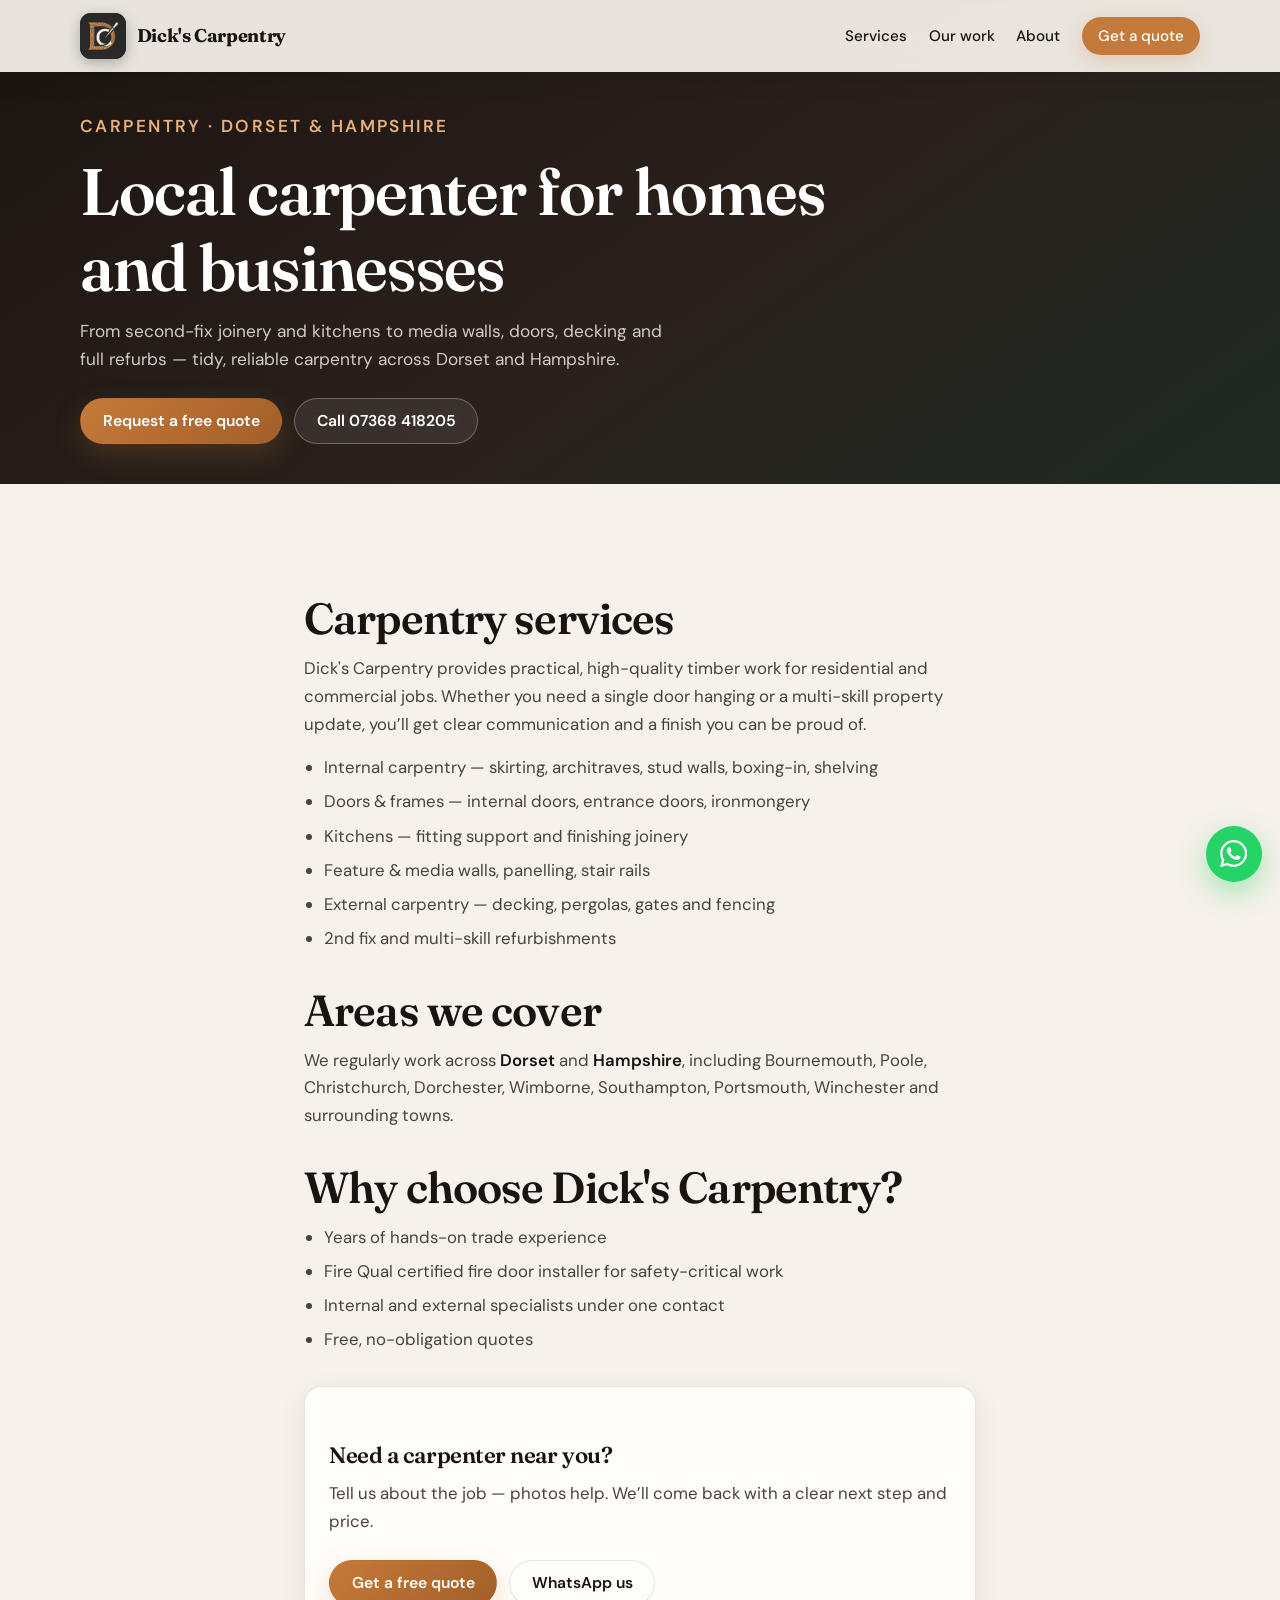
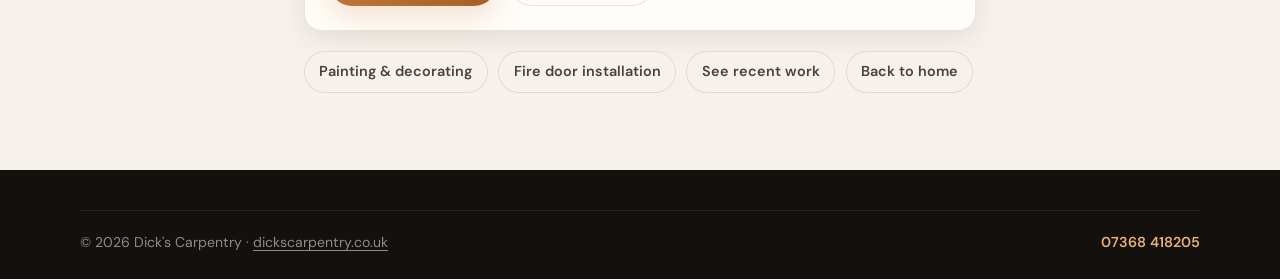
<file: carpentry.html>
<!DOCTYPE html>
<html lang="en-GB">
<head>
  <meta charset="UTF-8" />
  <meta name="viewport" content="width=device-width, initial-scale=1.0" />
  <title>Carpenter in Dorset &amp; Hampshire | Dick's Carpentry</title>
  <meta name="description" content="Reliable local carpenter in Dorset and Hampshire. Internal &amp; external carpentry, kitchens, doors, feature walls, decking and more. Free quotes — call 07368 418205." />
  <meta name="robots" content="index, follow" />
  <link rel="canonical" href="https://dickscarpentry.co.uk/carpentry.html" />
  <meta property="og:title" content="Carpenter in Dorset &amp; Hampshire | Dick's Carpentry" />
  <meta property="og:description" content="Internal &amp; external carpentry, kitchens, doors, feature walls and outdoor timber work across Dorset and Hampshire." />
  <meta property="og:url" content="https://dickscarpentry.co.uk/carpentry.html" />
  <meta property="og:type" content="website" />
  <meta property="og:image" content="https://dickscarpentry.co.uk/assets/logo.png" />
  <meta name="theme-color" content="#1a1410" />
  <link rel="icon" href="assets/favicon.png?v=3" type="image/png" />
  <link rel="preconnect" href="https://fonts.googleapis.com" />
  <link rel="preconnect" href="https://fonts.gstatic.com" crossorigin />
  <link href="https://fonts.googleapis.com/css2?family=DM+Sans:ital,opsz,wght@0,9..40,400;0,9..40,500;0,9..40,600;0,9..40,700;1,9..40,400&family=Fraunces:opsz,wght@9..144,500;9..144,600;9..144,700&display=swap" rel="stylesheet" />
  <link rel="stylesheet" href="styles.css" />
  <script type="application/ld+json">
  {
    "@context": "https://schema.org",
    "@type": "Service",
    "name": "Carpentry",
    "serviceType": "Carpentry",
    "provider": {
      "@type": "HomeAndConstructionBusiness",
      "name": "Dick's Carpentry",
      "telephone": "+447368418205",
      "url": "https://dickscarpentry.co.uk/"
    },
    "areaServed": ["Dorset", "Hampshire"],
    "url": "https://dickscarpentry.co.uk/carpentry.html",
    "description": "Internal and external carpentry across Dorset and Hampshire including kitchens, doors, feature walls, decking and refurbs."
  }
  </script>
</head>
<body>
  <a class="skip-link" href="#main">Skip to content</a>
  <header class="site-header is-scrolled is-solid" id="top">
    <nav class="nav" aria-label="Primary">
      <a href="index.html" class="nav__brand">
        <img class="nav__logo" src="assets/logo.png?v=3" alt="Dick's Carpentry logo" width="48" height="48" />
        <span class="nav__name">Dick's Carpentry</span>
      </a>
      <button class="nav__toggle" type="button" aria-expanded="false" aria-controls="nav-menu" aria-label="Open menu">
        <span></span><span></span><span></span>
      </button>
      <ul class="nav__menu" id="nav-menu">
        <li><a href="index.html#services">Services</a></li>
        <li><a href="index.html#gallery">Our work</a></li>
        <li><a href="index.html#about">About</a></li>
        <li><a href="index.html#contact" class="nav__cta">Get a quote</a></li>
      </ul>
    </nav>
  </header>

  <main id="main">
    <section class="page-hero">
      <div class="container">
        <p class="eyebrow">Carpentry · Dorset &amp; Hampshire</p>
        <h1>Local carpenter for homes and businesses</h1>
        <p>
          From second-fix joinery and kitchens to media walls, doors, decking and full refurbs —
          tidy, reliable carpentry across Dorset and Hampshire.
        </p>
        <div class="page-hero__actions">
          <a class="btn btn--primary" href="index.html#contact">Request a free quote</a>
          <a class="btn btn--ghost" href="tel:+447368418205">Call 07368 418205</a>
        </div>
      </div>
    </section>

    <section class="page-content">
      <div class="container prose">
        <h2>Carpentry services</h2>
        <p>
          Dick's Carpentry provides practical, high-quality timber work for residential and commercial jobs.
          Whether you need a single door hanging or a multi-skill property update, you’ll get clear communication
          and a finish you can be proud of.
        </p>
        <ul>
          <li>Internal carpentry — skirting, architraves, stud walls, boxing-in, shelving</li>
          <li>Doors &amp; frames — internal doors, entrance doors, ironmongery</li>
          <li>Kitchens — fitting support and finishing joinery</li>
          <li>Feature &amp; media walls, panelling, stair rails</li>
          <li>External carpentry — decking, pergolas, gates and fencing</li>
          <li>2nd fix and multi-skill refurbishments</li>
        </ul>

        <h2>Areas we cover</h2>
        <p>
          We regularly work across <strong>Dorset</strong> and <strong>Hampshire</strong>, including Bournemouth,
          Poole, Christchurch, Dorchester, Wimborne, Southampton, Portsmouth, Winchester and surrounding towns.
        </p>

        <h2>Why choose Dick's Carpentry?</h2>
        <ul>
          <li>Years of hands-on trade experience</li>
          <li>Fire Qual certified fire door installer for safety-critical work</li>
          <li>Internal and external specialists under one contact</li>
          <li>Free, no-obligation quotes</li>
        </ul>

        <div class="page-cta">
          <h2>Need a carpenter near you?</h2>
          <p>Tell us about the job — photos help. We’ll come back with a clear next step and price.</p>
          <div class="page-hero__actions">
            <a class="btn btn--primary" href="index.html#contact">Get a free quote</a>
            <a class="btn btn--secondary" href="https://wa.me/447368418205">WhatsApp us</a>
          </div>
        </div>

        <div class="related-links">
          <a href="painting-decorating.html">Painting &amp; decorating</a>
          <a href="fire-doors.html">Fire door installation</a>
          <a href="index.html#gallery">See recent work</a>
          <a href="index.html">Back to home</a>
        </div>
      </div>
    </section>
  </main>

  <footer class="site-footer">
    <div class="container footer__bottom">
      <p class="footer__copy">&copy; <span id="year"></span> Dick's Carpentry · <a href="index.html" style="color:inherit">dickscarpentry.co.uk</a></p>
      <a href="tel:+447368418205" class="footer__top">07368 418205</a>
    </div>
  </footer>
  <a href="https://wa.me/447368418205" class="float-wa" target="_blank" rel="noopener noreferrer" aria-label="Chat on WhatsApp">
    <svg viewBox="0 0 24 24" fill="currentColor" aria-hidden="true"><path d="M17.472 14.382c-.297-.149-1.758-.867-2.03-.967-.273-.099-.471-.148-.67.15-.197.297-.767.966-.94 1.164-.173.199-.347.223-.644.075-.297-.15-1.255-.463-2.39-1.475-.883-.788-1.48-1.761-1.653-2.059-.173-.297-.018-.458.13-.606.134-.133.298-.347.446-.52.149-.174.198-.298.298-.497.099-.198.05-.371-.025-.52-.075-.149-.669-1.612-.916-2.207-.242-.579-.487-.5-.669-.51-.173-.008-.371-.01-.57-.01-.198 0-.52.074-.792.372-.272.297-1.04 1.016-1.04 2.479 0 1.462 1.065 2.875 1.213 3.074.149.198 2.096 3.2 5.077 4.487.709.306 1.262.489 1.694.625.712.227 1.36.195 1.871.118.571-.085 1.758-.719 2.006-1.413.248-.694.248-1.289.173-1.413-.074-.124-.272-.198-.57-.347m-5.421 7.403h-.004a9.87 9.87 0 01-5.031-1.378l-.361-.214-3.741.982.998-3.648-.235-.374a9.86 9.86 0 01-1.51-5.26c.001-5.45 4.436-9.884 9.888-9.884 2.64 0 5.122 1.03 6.988 2.898a9.825 9.825 0 012.893 6.994c-.003 5.45-4.435 9.884-9.885 9.884m8.413-18.297A11.815 11.815 0 0012.05 0C5.495 0 .16 5.335.157 11.892c0 2.096.547 4.142 1.588 5.945L.057 24l6.305-1.654a11.882 11.882 0 005.683 1.448h.005c6.554 0 11.89-5.335 11.893-11.893a11.821 11.821 0 00-3.48-8.413z"/></svg>
  </a>
  <script src="script.js"></script>
</body>
</html>
</file>
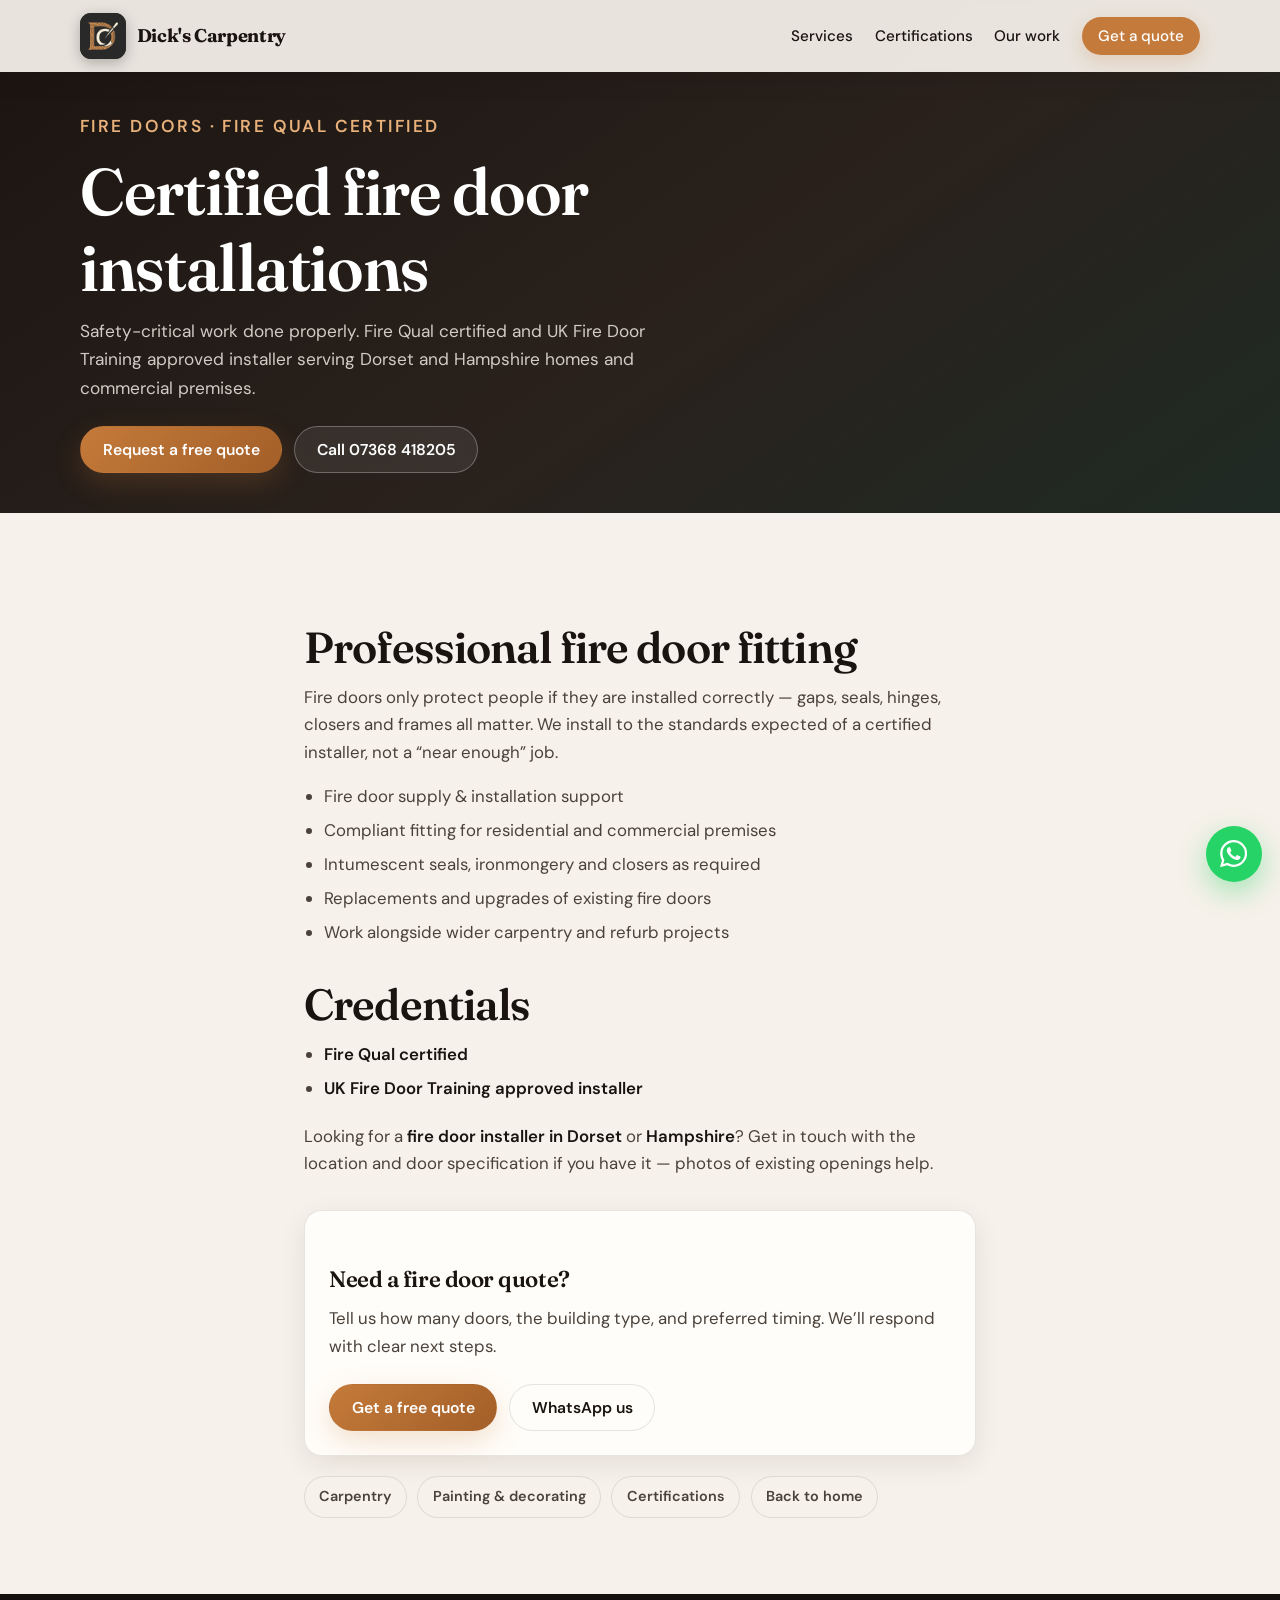
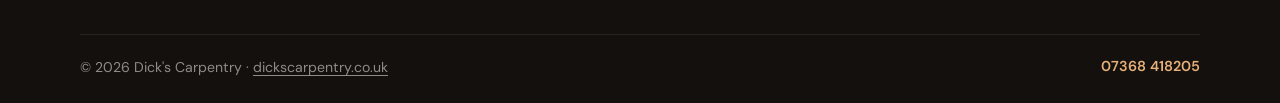
<file: fire-doors.html>
<!DOCTYPE html>
<html lang="en-GB">
<head>
  <meta charset="UTF-8" />
  <meta name="viewport" content="width=device-width, initial-scale=1.0" />
  <title>Fire Door Installer Dorset &amp; Hampshire | Fire Qual Certified | Dick's Carpentry</title>
  <meta name="description" content="Fire Qual certified fire door installer covering Dorset and Hampshire. Compliant fire door installations for homes and commercial premises. Free quotes — 07368 418205." />
  <meta name="robots" content="index, follow" />
  <link rel="canonical" href="https://dickscarpentry.co.uk/fire-doors.html" />
  <meta property="og:title" content="Fire Door Installer | Dick's Carpentry" />
  <meta property="og:description" content="Fire Qual certified and UK Fire Door Training approved installer. Safety-critical fire doors fitted properly in Dorset and Hampshire." />
  <meta property="og:url" content="https://dickscarpentry.co.uk/fire-doors.html" />
  <meta property="og:type" content="website" />
  <meta property="og:image" content="https://dickscarpentry.co.uk/assets/logo.png" />
  <meta name="theme-color" content="#1a1410" />
  <link rel="icon" href="assets/favicon.png?v=3" type="image/png" />
  <link rel="preconnect" href="https://fonts.googleapis.com" />
  <link rel="preconnect" href="https://fonts.gstatic.com" crossorigin />
  <link href="https://fonts.googleapis.com/css2?family=DM+Sans:ital,opsz,wght@0,9..40,400;0,9..40,500;0,9..40,600;0,9..40,700;1,9..40,400&family=Fraunces:opsz,wght@9..144,500;9..144,600;9..144,700&display=swap" rel="stylesheet" />
  <link rel="stylesheet" href="styles.css" />
  <script type="application/ld+json">
  {
    "@context": "https://schema.org",
    "@type": "Service",
    "name": "Fire door installation",
    "serviceType": "Fire door installation",
    "provider": {
      "@type": "HomeAndConstructionBusiness",
      "name": "Dick's Carpentry",
      "telephone": "+447368418205",
      "url": "https://dickscarpentry.co.uk/",
      "description": "Fire Qual certified and UK Fire Door Training approved installer"
    },
    "areaServed": ["Dorset", "Hampshire"],
    "url": "https://dickscarpentry.co.uk/fire-doors.html",
    "description": "Certified fire door installation for residential and commercial premises in Dorset and Hampshire."
  }
  </script>
</head>
<body>
  <a class="skip-link" href="#main">Skip to content</a>
  <header class="site-header is-scrolled is-solid" id="top">
    <nav class="nav" aria-label="Primary">
      <a href="index.html" class="nav__brand">
        <img class="nav__logo" src="assets/logo.png?v=3" alt="Dick's Carpentry logo" width="48" height="48" />
        <span class="nav__name">Dick's Carpentry</span>
      </a>
      <button class="nav__toggle" type="button" aria-expanded="false" aria-controls="nav-menu" aria-label="Open menu">
        <span></span><span></span><span></span>
      </button>
      <ul class="nav__menu" id="nav-menu">
        <li><a href="index.html#services">Services</a></li>
        <li><a href="index.html#certifications">Certifications</a></li>
        <li><a href="index.html#gallery">Our work</a></li>
        <li><a href="index.html#contact" class="nav__cta">Get a quote</a></li>
      </ul>
    </nav>
  </header>

  <main id="main">
    <section class="page-hero">
      <div class="container">
        <p class="eyebrow">Fire doors · Fire Qual certified</p>
        <h1>Certified fire door installations</h1>
        <p>
          Safety-critical work done properly. Fire Qual certified and UK Fire Door Training approved installer
          serving Dorset and Hampshire homes and commercial premises.
        </p>
        <div class="page-hero__actions">
          <a class="btn btn--primary" href="index.html#contact">Request a free quote</a>
          <a class="btn btn--ghost" href="tel:+447368418205">Call 07368 418205</a>
        </div>
      </div>
    </section>

    <section class="page-content">
      <div class="container prose">
        <h2>Professional fire door fitting</h2>
        <p>
          Fire doors only protect people if they are installed correctly — gaps, seals, hinges, closers and
          frames all matter. We install to the standards expected of a certified installer, not a “near enough” job.
        </p>
        <ul>
          <li>Fire door supply &amp; installation support</li>
          <li>Compliant fitting for residential and commercial premises</li>
          <li>Intumescent seals, ironmongery and closers as required</li>
          <li>Replacements and upgrades of existing fire doors</li>
          <li>Work alongside wider carpentry and refurb projects</li>
        </ul>

        <h2>Credentials</h2>
        <ul>
          <li><strong>Fire Qual certified</strong></li>
          <li><strong>UK Fire Door Training approved installer</strong></li>
        </ul>
        <p>
          Looking for a <strong>fire door installer in Dorset</strong> or <strong>Hampshire</strong>?
          Get in touch with the location and door specification if you have it — photos of existing openings help.
        </p>

        <div class="page-cta">
          <h2>Need a fire door quote?</h2>
          <p>Tell us how many doors, the building type, and preferred timing. We’ll respond with clear next steps.</p>
          <div class="page-hero__actions">
            <a class="btn btn--primary" href="index.html#contact">Get a free quote</a>
            <a class="btn btn--secondary" href="https://wa.me/447368418205">WhatsApp us</a>
          </div>
        </div>

        <div class="related-links">
          <a href="carpentry.html">Carpentry</a>
          <a href="painting-decorating.html">Painting &amp; decorating</a>
          <a href="index.html#certifications">Certifications</a>
          <a href="index.html">Back to home</a>
        </div>
      </div>
    </section>
  </main>

  <footer class="site-footer">
    <div class="container footer__bottom">
      <p class="footer__copy">&copy; <span id="year"></span> Dick's Carpentry · <a href="index.html" style="color:inherit">dickscarpentry.co.uk</a></p>
      <a href="tel:+447368418205" class="footer__top">07368 418205</a>
    </div>
  </footer>
  <a href="https://wa.me/447368418205" class="float-wa" target="_blank" rel="noopener noreferrer" aria-label="Chat on WhatsApp">
    <svg viewBox="0 0 24 24" fill="currentColor" aria-hidden="true"><path d="M17.472 14.382c-.297-.149-1.758-.867-2.03-.967-.273-.099-.471-.148-.67.15-.197.297-.767.966-.94 1.164-.173.199-.347.223-.644.075-.297-.15-1.255-.463-2.39-1.475-.883-.788-1.48-1.761-1.653-2.059-.173-.297-.018-.458.13-.606.134-.133.298-.347.446-.52.149-.174.198-.298.298-.497.099-.198.05-.371-.025-.52-.075-.149-.669-1.612-.916-2.207-.242-.579-.487-.5-.669-.51-.173-.008-.371-.01-.57-.01-.198 0-.52.074-.792.372-.272.297-1.04 1.016-1.04 2.479 0 1.462 1.065 2.875 1.213 3.074.149.198 2.096 3.2 5.077 4.487.709.306 1.262.489 1.694.625.712.227 1.36.195 1.871.118.571-.085 1.758-.719 2.006-1.413.248-.694.248-1.289.173-1.413-.074-.124-.272-.198-.57-.347m-5.421 7.403h-.004a9.87 9.87 0 01-5.031-1.378l-.361-.214-3.741.982.998-3.648-.235-.374a9.86 9.86 0 01-1.51-5.26c.001-5.45 4.436-9.884 9.888-9.884 2.64 0 5.122 1.03 6.988 2.898a9.825 9.825 0 012.893 6.994c-.003 5.45-4.435 9.884-9.885 9.884m8.413-18.297A11.815 11.815 0 0012.05 0C5.495 0 .16 5.335.157 11.892c0 2.096.547 4.142 1.588 5.945L.057 24l6.305-1.654a11.882 11.882 0 005.683 1.448h.005c6.554 0 11.89-5.335 11.893-11.893a11.821 11.821 0 00-3.48-8.413z"/></svg>
  </a>
  <script src="script.js"></script>
</body>
</html>
</file>
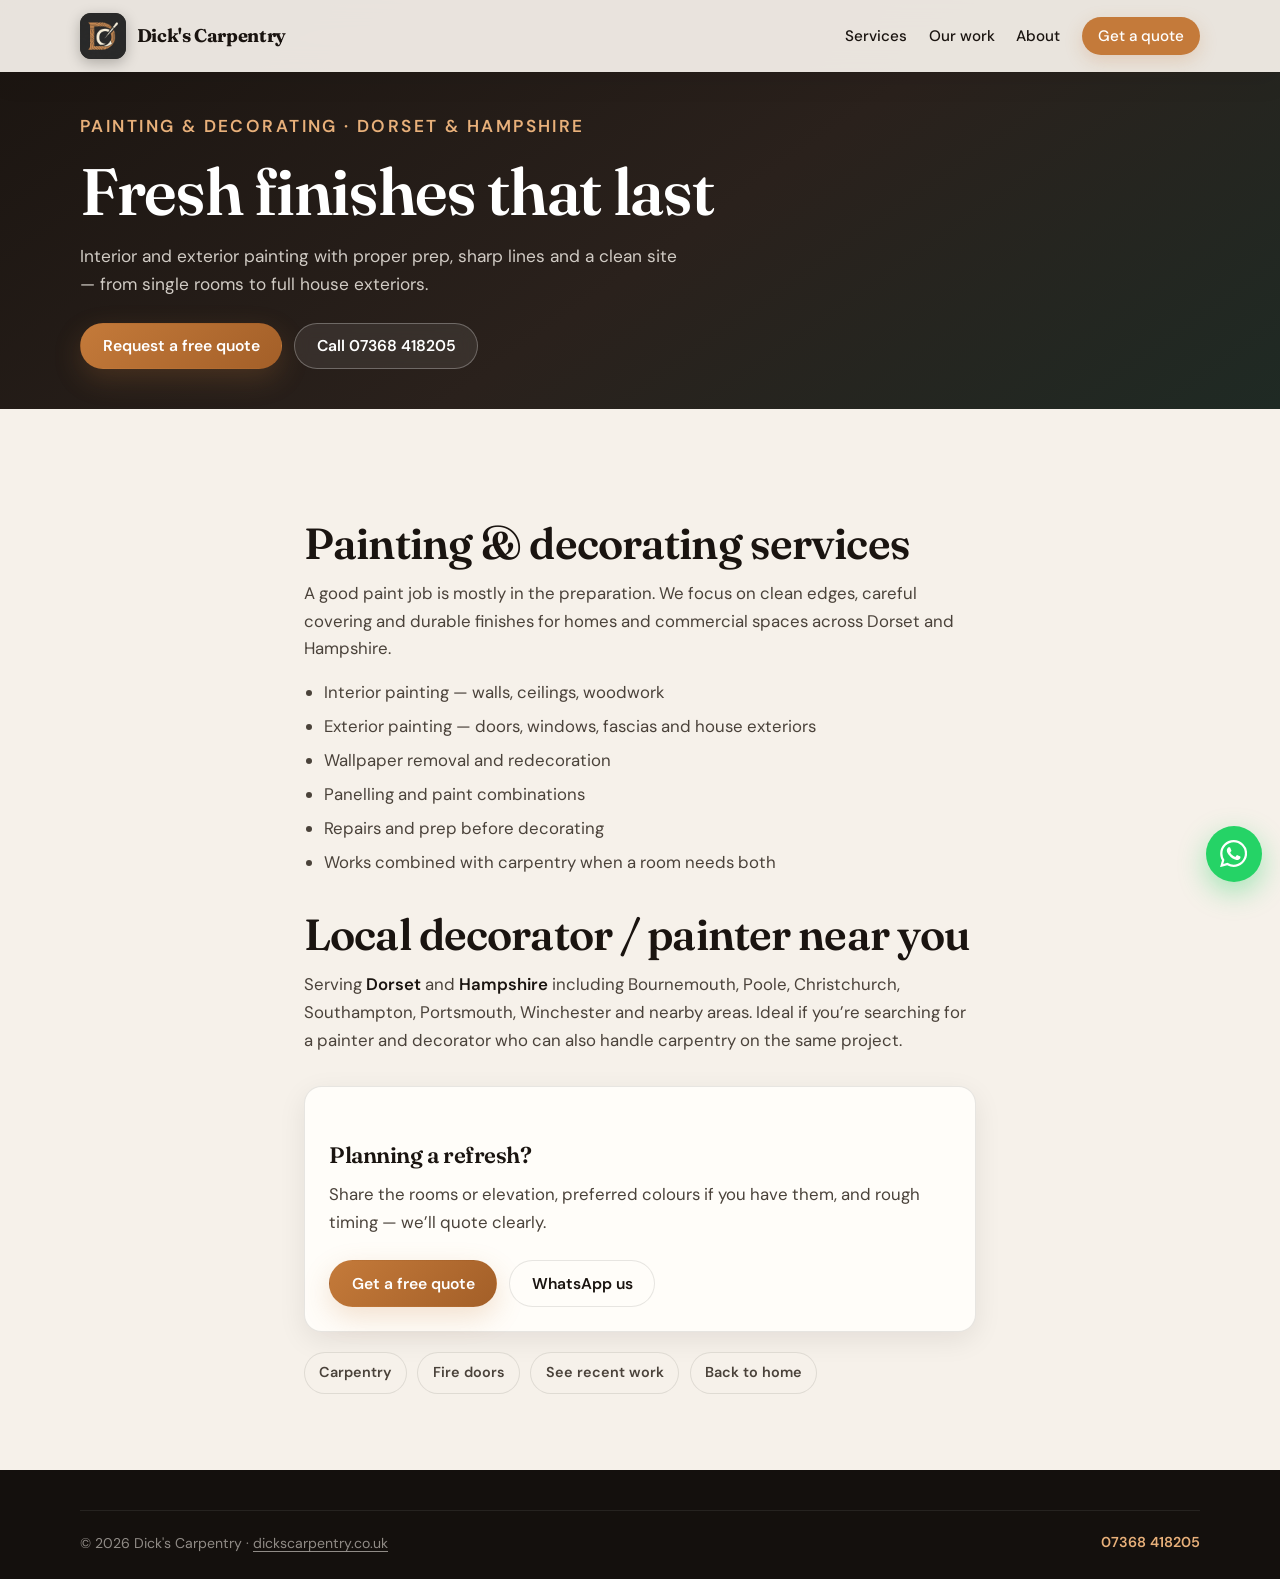
<file: painting-decorating.html>
<!DOCTYPE html>
<html lang="en-GB">
<head>
  <meta charset="UTF-8" />
  <meta name="viewport" content="width=device-width, initial-scale=1.0" />
  <title>Painting &amp; Decorating in Dorset &amp; Hampshire | Dick's Carpentry</title>
  <meta name="description" content="Professional painting and decorating across Dorset and Hampshire. Interior and exterior paintwork, prep, and clean finishes. Free quotes — 07368 418205." />
  <meta name="robots" content="index, follow" />
  <link rel="canonical" href="https://dickscarpentry.co.uk/painting-decorating.html" />
  <meta property="og:title" content="Painting &amp; Decorating | Dick's Carpentry" />
  <meta property="og:description" content="Interior and exterior painting and decorating for homes and businesses in Dorset and Hampshire." />
  <meta property="og:url" content="https://dickscarpentry.co.uk/painting-decorating.html" />
  <meta property="og:type" content="website" />
  <meta property="og:image" content="https://dickscarpentry.co.uk/assets/logo.png" />
  <meta name="theme-color" content="#1a1410" />
  <link rel="icon" href="assets/favicon.png?v=3" type="image/png" />
  <link rel="preconnect" href="https://fonts.googleapis.com" />
  <link rel="preconnect" href="https://fonts.gstatic.com" crossorigin />
  <link href="https://fonts.googleapis.com/css2?family=DM+Sans:ital,opsz,wght@0,9..40,400;0,9..40,500;0,9..40,600;0,9..40,700;1,9..40,400&family=Fraunces:opsz,wght@9..144,500;9..144,600;9..144,700&display=swap" rel="stylesheet" />
  <link rel="stylesheet" href="styles.css" />
  <script type="application/ld+json">
  {
    "@context": "https://schema.org",
    "@type": "Service",
    "name": "Painting and decorating",
    "serviceType": "Painting and decorating",
    "provider": {
      "@type": "HomeAndConstructionBusiness",
      "name": "Dick's Carpentry",
      "telephone": "+447368418205",
      "url": "https://dickscarpentry.co.uk/"
    },
    "areaServed": ["Dorset", "Hampshire"],
    "url": "https://dickscarpentry.co.uk/painting-decorating.html",
    "description": "Interior and exterior painting and decorating services across Dorset and Hampshire."
  }
  </script>
</head>
<body>
  <a class="skip-link" href="#main">Skip to content</a>
  <header class="site-header is-scrolled is-solid" id="top">
    <nav class="nav" aria-label="Primary">
      <a href="index.html" class="nav__brand">
        <img class="nav__logo" src="assets/logo.png?v=3" alt="Dick's Carpentry logo" width="48" height="48" />
        <span class="nav__name">Dick's Carpentry</span>
      </a>
      <button class="nav__toggle" type="button" aria-expanded="false" aria-controls="nav-menu" aria-label="Open menu">
        <span></span><span></span><span></span>
      </button>
      <ul class="nav__menu" id="nav-menu">
        <li><a href="index.html#services">Services</a></li>
        <li><a href="index.html#gallery">Our work</a></li>
        <li><a href="index.html#about">About</a></li>
        <li><a href="index.html#contact" class="nav__cta">Get a quote</a></li>
      </ul>
    </nav>
  </header>

  <main id="main">
    <section class="page-hero">
      <div class="container">
        <p class="eyebrow">Painting &amp; decorating · Dorset &amp; Hampshire</p>
        <h1>Fresh finishes that last</h1>
        <p>
          Interior and exterior painting with proper prep, sharp lines and a clean site —
          from single rooms to full house exteriors.
        </p>
        <div class="page-hero__actions">
          <a class="btn btn--primary" href="index.html#contact">Request a free quote</a>
          <a class="btn btn--ghost" href="tel:+447368418205">Call 07368 418205</a>
        </div>
      </div>
    </section>

    <section class="page-content">
      <div class="container prose">
        <h2>Painting &amp; decorating services</h2>
        <p>
          A good paint job is mostly in the preparation. We focus on clean edges, careful covering
          and durable finishes for homes and commercial spaces across Dorset and Hampshire.
        </p>
        <ul>
          <li>Interior painting — walls, ceilings, woodwork</li>
          <li>Exterior painting — doors, windows, fascias and house exteriors</li>
          <li>Wallpaper removal and redecoration</li>
          <li>Panelling and paint combinations</li>
          <li>Repairs and prep before decorating</li>
          <li>Works combined with carpentry when a room needs both</li>
        </ul>

        <h2>Local decorator / painter near you</h2>
        <p>
          Serving <strong>Dorset</strong> and <strong>Hampshire</strong> including Bournemouth, Poole,
          Christchurch, Southampton, Portsmouth, Winchester and nearby areas. Ideal if you’re searching for
          a painter and decorator who can also handle carpentry on the same project.
        </p>

        <div class="page-cta">
          <h2>Planning a refresh?</h2>
          <p>Share the rooms or elevation, preferred colours if you have them, and rough timing — we’ll quote clearly.</p>
          <div class="page-hero__actions">
            <a class="btn btn--primary" href="index.html#contact">Get a free quote</a>
            <a class="btn btn--secondary" href="https://wa.me/447368418205">WhatsApp us</a>
          </div>
        </div>

        <div class="related-links">
          <a href="carpentry.html">Carpentry</a>
          <a href="fire-doors.html">Fire doors</a>
          <a href="index.html#gallery">See recent work</a>
          <a href="index.html">Back to home</a>
        </div>
      </div>
    </section>
  </main>

  <footer class="site-footer">
    <div class="container footer__bottom">
      <p class="footer__copy">&copy; <span id="year"></span> Dick's Carpentry · <a href="index.html" style="color:inherit">dickscarpentry.co.uk</a></p>
      <a href="tel:+447368418205" class="footer__top">07368 418205</a>
    </div>
  </footer>
  <a href="https://wa.me/447368418205" class="float-wa" target="_blank" rel="noopener noreferrer" aria-label="Chat on WhatsApp">
    <svg viewBox="0 0 24 24" fill="currentColor" aria-hidden="true"><path d="M17.472 14.382c-.297-.149-1.758-.867-2.03-.967-.273-.099-.471-.148-.67.15-.197.297-.767.966-.94 1.164-.173.199-.347.223-.644.075-.297-.15-1.255-.463-2.39-1.475-.883-.788-1.48-1.761-1.653-2.059-.173-.297-.018-.458.13-.606.134-.133.298-.347.446-.52.149-.174.198-.298.298-.497.099-.198.05-.371-.025-.52-.075-.149-.669-1.612-.916-2.207-.242-.579-.487-.5-.669-.51-.173-.008-.371-.01-.57-.01-.198 0-.52.074-.792.372-.272.297-1.04 1.016-1.04 2.479 0 1.462 1.065 2.875 1.213 3.074.149.198 2.096 3.2 5.077 4.487.709.306 1.262.489 1.694.625.712.227 1.36.195 1.871.118.571-.085 1.758-.719 2.006-1.413.248-.694.248-1.289.173-1.413-.074-.124-.272-.198-.57-.347m-5.421 7.403h-.004a9.87 9.87 0 01-5.031-1.378l-.361-.214-3.741.982.998-3.648-.235-.374a9.86 9.86 0 01-1.51-5.26c.001-5.45 4.436-9.884 9.888-9.884 2.64 0 5.122 1.03 6.988 2.898a9.825 9.825 0 012.893 6.994c-.003 5.45-4.435 9.884-9.885 9.884m8.413-18.297A11.815 11.815 0 0012.05 0C5.495 0 .16 5.335.157 11.892c0 2.096.547 4.142 1.588 5.945L.057 24l6.305-1.654a11.882 11.882 0 005.683 1.448h.005c6.554 0 11.89-5.335 11.893-11.893a11.821 11.821 0 00-3.48-8.413z"/></svg>
  </a>
  <script src="script.js"></script>
</body>
</html>
</file>
<file: styles.css>
/* Dick's Carpentry — modern trade site
   Warm timber · charcoal · cream · copper */

:root {
  --bg: #f6f1ea;
  --bg-elevated: #fffdf9;
  --ink: #1a1410;
  --ink-soft: #4a423a;
  --muted: #7a7168;
  --line: rgba(26, 20, 16, 0.1);
  --copper: #c47a3a;
  --copper-deep: #a35f28;
  --copper-glow: rgba(196, 122, 58, 0.22);
  --forest: #2f4f42;
  --forest-soft: #3d6655;
  --charcoal: #14100d;
  --hero-ink: #f6f1ea;
  --whatsapp: #25d366;
  --radius: 1.1rem;
  --radius-sm: 0.65rem;
  --shadow: 0 18px 50px rgba(20, 16, 13, 0.12);
  --shadow-soft: 0 8px 28px rgba(20, 16, 13, 0.08);
  --font: "DM Sans", system-ui, sans-serif;
  --display: "Fraunces", Georgia, serif;
  --container: 1120px;
  --header-h: 4.5rem;
  --ease: cubic-bezier(0.22, 1, 0.36, 1);
}

*,
*::before,
*::after {
  box-sizing: border-box;
}

html {
  scroll-behavior: smooth;
  scroll-padding-top: calc(var(--header-h) + 0.5rem);
}

body {
  margin: 0;
  font-family: var(--font);
  font-size: 1.05rem;
  line-height: 1.65;
  color: var(--ink);
  background: var(--bg);
  -webkit-font-smoothing: antialiased;
  text-rendering: optimizeLegibility;
}

img {
  max-width: 100%;
  display: block;
}

a {
  color: inherit;
  text-decoration-thickness: 1px;
  text-underline-offset: 0.18em;
}

a:hover {
  color: var(--copper-deep);
}

ul,
ol {
  margin: 0;
  padding: 0;
  list-style: none;
}

h1,
h2,
h3 {
  font-family: var(--display);
  font-weight: 600;
  line-height: 1.15;
  letter-spacing: -0.02em;
  margin: 0 0 0.75rem;
}

h1 {
  font-size: clamp(2.4rem, 5.5vw, 4.1rem);
}

h2 {
  font-size: clamp(1.85rem, 3.4vw, 2.75rem);
}

h3 {
  font-size: 1.25rem;
}

p {
  margin: 0 0 1rem;
  color: var(--ink-soft);
}

strong {
  color: var(--ink);
  font-weight: 600;
}

code {
  font-size: 0.88em;
  background: rgba(196, 122, 58, 0.12);
  padding: 0.1em 0.35em;
  border-radius: 0.3em;
  color: var(--copper-deep);
}

.container {
  width: min(100% - 2rem, var(--container));
  margin-inline: auto;
}

.skip-link {
  position: absolute;
  left: 1rem;
  top: -100px;
  z-index: 1000;
  background: var(--copper);
  color: #fff;
  padding: 0.6rem 1rem;
  border-radius: var(--radius-sm);
}

.skip-link:focus {
  top: 1rem;
}

.eyebrow {
  display: inline-flex;
  align-items: center;
  gap: 0.5rem;
  font-size: 0.78rem;
  font-weight: 600;
  letter-spacing: 0.14em;
  text-transform: uppercase;
  color: var(--copper-deep);
  margin: 0 0 0.85rem;
}

.section {
  padding: clamp(4rem, 8vw, 6.5rem) 0;
}

.section__head {
  max-width: 40rem;
  margin-bottom: 2.75rem;
}

.section__lead {
  font-size: 1.08rem;
  margin: 0;
}

/* Buttons */
.btn {
  display: inline-flex;
  align-items: center;
  justify-content: center;
  gap: 0.55rem;
  padding: 0.9rem 1.35rem;
  border-radius: 999px;
  border: 1.5px solid transparent;
  font: inherit;
  font-weight: 600;
  font-size: 0.98rem;
  line-height: 1;
  cursor: pointer;
  text-decoration: none;
  transition: transform 0.25s var(--ease), background 0.25s var(--ease),
    border-color 0.25s var(--ease), box-shadow 0.25s var(--ease), color 0.25s var(--ease);
}

.btn:hover {
  transform: translateY(-2px);
  color: inherit;
  text-decoration: none;
}

.btn:active {
  transform: translateY(0);
}

.btn--primary {
  background: linear-gradient(135deg, var(--copper) 0%, var(--copper-deep) 100%);
  color: #fff;
  box-shadow: 0 10px 28px var(--copper-glow);
}

.btn--primary:hover {
  color: #fff;
  box-shadow: 0 14px 34px rgba(196, 122, 58, 0.35);
}

.btn--secondary {
  background: var(--bg-elevated);
  border-color: var(--line);
  color: var(--ink);
}

.btn--secondary:hover {
  border-color: var(--copper);
  color: var(--copper-deep);
}

.btn--ghost {
  background: rgba(255, 255, 255, 0.08);
  border-color: rgba(255, 255, 255, 0.28);
  color: #fff;
  backdrop-filter: blur(8px);
}

.btn--ghost:hover {
  background: rgba(255, 255, 255, 0.16);
  color: #fff;
}

.icon {
  width: 1.15rem;
  height: 1.15rem;
}

/* Header */
.site-header {
  position: fixed;
  inset: 0 0 auto;
  z-index: 100;
  height: var(--header-h);
  display: flex;
  align-items: center;
  transition: background 0.35s var(--ease), box-shadow 0.35s var(--ease),
    backdrop-filter 0.35s var(--ease);
}

.site-header.is-scrolled {
  background: rgba(246, 241, 234, 0.88);
  backdrop-filter: blur(14px);
  box-shadow: 0 1px 0 var(--line), var(--shadow-soft);
}

.nav {
  width: min(100% - 2rem, var(--container));
  margin-inline: auto;
  display: flex;
  align-items: center;
  justify-content: space-between;
  gap: 1rem;
}

.nav__brand {
  display: inline-flex;
  align-items: center;
  gap: 0.7rem;
  text-decoration: none;
  color: var(--hero-ink);
  font-weight: 700;
  transition: color 0.3s var(--ease);
}

.site-header.is-scrolled .nav__brand {
  color: var(--ink);
}

.nav__logo {
  width: 2.85rem;
  height: 2.85rem;
  object-fit: cover;
  border-radius: 0.7rem;
  background: #2a2a28;
  box-shadow: 0 4px 14px rgba(0, 0, 0, 0.25);
  flex-shrink: 0;
}

.nav__mark {
  display: none;
  place-items: center;
  width: 2.4rem;
  height: 2.4rem;
  border-radius: 0.7rem;
  background: linear-gradient(145deg, var(--copper), var(--copper-deep));
  color: #fff;
  font-size: 0.78rem;
  font-weight: 700;
  letter-spacing: 0.04em;
  box-shadow: 0 6px 16px var(--copper-glow);
}

.nav__name {
  font-family: var(--display);
  font-size: 1.15rem;
  letter-spacing: -0.02em;
}

.nav__menu {
  display: flex;
  align-items: center;
  gap: 0.15rem 1.35rem;
}

.nav__menu a {
  text-decoration: none;
  color: rgba(246, 241, 234, 0.88);
  font-weight: 500;
  font-size: 0.95rem;
  transition: color 0.25s var(--ease);
}

.site-header.is-scrolled .nav__menu a {
  color: var(--ink-soft);
}

.nav__menu a:hover {
  color: var(--copper);
}

.nav__cta {
  padding: 0.55rem 1rem !important;
  border-radius: 999px;
  background: var(--copper);
  color: #fff !important;
  box-shadow: 0 6px 18px var(--copper-glow);
}

.nav__cta:hover {
  background: var(--copper-deep);
  color: #fff !important;
}

.site-header.is-scrolled .nav__cta {
  color: #fff !important;
}

.nav__toggle {
  display: none;
  width: 2.6rem;
  height: 2.6rem;
  border: 0;
  background: transparent;
  cursor: pointer;
  padding: 0.5rem;
  flex-direction: column;
  justify-content: center;
  gap: 0.35rem;
}

.nav__toggle span {
  display: block;
  height: 2px;
  width: 100%;
  background: var(--hero-ink);
  border-radius: 2px;
  transition: transform 0.3s var(--ease), opacity 0.3s var(--ease), background 0.3s;
}

.site-header.is-scrolled .nav__toggle span {
  background: var(--ink);
}

.nav__toggle[aria-expanded="true"] span:nth-child(1) {
  transform: translateY(7.5px) rotate(45deg);
}

.nav__toggle[aria-expanded="true"] span:nth-child(2) {
  opacity: 0;
}

.nav__toggle[aria-expanded="true"] span:nth-child(3) {
  transform: translateY(-7.5px) rotate(-45deg);
}

/* Hero */
.hero {
  position: relative;
  min-height: 100svh;
  display: grid;
  align-items: end;
  padding: calc(var(--header-h) + 2rem) 0 5rem;
  color: var(--hero-ink);
  overflow: hidden;
}

.hero__media {
  position: absolute;
  inset: 0;
  z-index: 0;
}

.hero__img {
  width: 100%;
  height: 100%;
  object-fit: cover;
  transform: scale(1.06);
  animation: hero-zoom 18s var(--ease) infinite alternate;
}

@keyframes hero-zoom {
  to {
    transform: scale(1);
  }
}

.hero__overlay {
  position: absolute;
  inset: 0;
  background:
    linear-gradient(120deg, rgba(15, 11, 8, 0.88) 0%, rgba(15, 11, 8, 0.55) 48%, rgba(15, 11, 8, 0.35) 100%),
    linear-gradient(to top, rgba(15, 11, 8, 0.75) 0%, transparent 45%);
}

.hero__content {
  position: relative;
  z-index: 1;
  width: min(100% - 2rem, var(--container));
  margin-inline: auto;
  max-width: 44rem;
  padding-bottom: 1rem;
}

.hero .eyebrow {
  color: #e8b07a;
}

.hero__title {
  color: #fff;
  margin-bottom: 1.1rem;
}

.hero__title em {
  font-style: italic;
  font-weight: 500;
  background: linear-gradient(90deg, #f0c89a, #c47a3a);
  -webkit-background-clip: text;
  background-clip: text;
  color: transparent;
}

.hero__lead {
  color: rgba(246, 241, 234, 0.86);
  font-size: 1.12rem;
  max-width: 36rem;
  margin-bottom: 1.75rem;
}

.hero__actions {
  display: flex;
  flex-wrap: wrap;
  gap: 0.75rem;
  margin-bottom: 2.5rem;
}

.hero__stats {
  display: flex;
  flex-wrap: wrap;
  gap: 1.25rem 2rem;
  padding-top: 1.5rem;
  border-top: 1px solid rgba(255, 255, 255, 0.15);
}

.hero__stats li {
  display: grid;
  gap: 0.15rem;
}

.hero__stats strong {
  font-family: var(--display);
  font-size: 1.85rem;
  color: #fff;
  letter-spacing: -0.02em;
}

.hero__stats span {
  font-size: 0.88rem;
  color: rgba(246, 241, 234, 0.7);
}

.hero__scroll {
  position: absolute;
  bottom: 1.5rem;
  left: 50%;
  transform: translateX(-50%);
  z-index: 1;
  display: inline-flex;
  align-items: center;
  gap: 0.45rem;
  color: rgba(246, 241, 234, 0.75);
  font-size: 0.82rem;
  font-weight: 500;
  text-decoration: none;
  letter-spacing: 0.04em;
  animation: bob 2.4s ease-in-out infinite;
}

.hero__scroll svg {
  width: 1rem;
  height: 1rem;
}

.hero__scroll:hover {
  color: #fff;
}

@keyframes bob {
  0%,
  100% {
    transform: translateX(-50%) translateY(0);
  }
  50% {
    transform: translateX(-50%) translateY(6px);
  }
}

/* Trust */
.trust {
  background: var(--charcoal);
  color: rgba(246, 241, 234, 0.78);
  overflow: hidden;
}

.trust__inner {
  display: flex;
  flex-wrap: wrap;
  justify-content: center;
  align-items: center;
  gap: 0.75rem 1.25rem;
  padding: 1rem 1.25rem;
  font-size: 0.9rem;
  font-weight: 500;
}

.trust__dot {
  width: 5px;
  height: 5px;
  border-radius: 50%;
  background: var(--copper);
}

/* Services */
.services {
  background:
    radial-gradient(ellipse 60% 40% at 100% 0%, rgba(196, 122, 58, 0.08), transparent),
    var(--bg);
}

.services__grid {
  display: grid;
  grid-template-columns: repeat(auto-fill, minmax(min(100%, 15.5rem), 1fr));
  gap: 1.1rem;
}

.service-card {
  position: relative;
  background: var(--bg-elevated);
  border: 1px solid var(--line);
  border-radius: var(--radius);
  padding: 1.45rem 1.35rem 1.35rem;
  box-shadow: var(--shadow-soft);
  transition: transform 0.35s var(--ease), box-shadow 0.35s var(--ease),
    border-color 0.35s var(--ease);
  overflow: hidden;
  transform-style: preserve-3d;
  perspective: 800px;
}

.service-card::before {
  content: "";
  position: absolute;
  inset: 0 0 auto;
  height: 3px;
  background: linear-gradient(90deg, var(--copper), var(--forest-soft));
  opacity: 0;
  transition: opacity 0.3s var(--ease);
}

.service-card:hover {
  transform: translateY(-6px);
  box-shadow: var(--shadow);
  border-color: rgba(196, 122, 58, 0.35);
}

.service-card:hover::before {
  opacity: 1;
}

.service-card--featured {
  background: linear-gradient(160deg, #1e1814 0%, #2a211c 100%);
  color: var(--hero-ink);
  border-color: transparent;
}

.service-card--featured p,
.service-card--featured h3 {
  color: #fff;
}

.service-card--featured .service-card__icon {
  background: rgba(196, 122, 58, 0.18);
  color: #e8b07a;
}

.service-card--featured .service-card__tags li {
  background: rgba(255, 255, 255, 0.08);
  color: rgba(246, 241, 234, 0.85);
  border-color: rgba(255, 255, 255, 0.1);
}

.service-card__badge {
  position: absolute;
  top: 1rem;
  right: 1rem;
  font-size: 0.7rem;
  font-weight: 700;
  letter-spacing: 0.08em;
  text-transform: uppercase;
  background: var(--copper);
  color: #fff;
  padding: 0.3rem 0.55rem;
  border-radius: 999px;
}

.service-card__icon {
  width: 3rem;
  height: 3rem;
  display: grid;
  place-items: center;
  border-radius: 0.85rem;
  background: rgba(196, 122, 58, 0.12);
  color: var(--copper-deep);
  margin-bottom: 1rem;
}

.service-card__icon svg {
  width: 1.7rem;
  height: 1.7rem;
}

.service-card p {
  font-size: 0.95rem;
  margin-bottom: 1rem;
}

.service-card__tags {
  display: flex;
  flex-wrap: wrap;
  gap: 0.4rem;
}

.service-card__tags li {
  font-size: 0.75rem;
  font-weight: 600;
  letter-spacing: 0.03em;
  padding: 0.28rem 0.55rem;
  border-radius: 999px;
  background: rgba(47, 79, 66, 0.08);
  color: var(--forest);
  border: 1px solid rgba(47, 79, 66, 0.12);
}

.service-card__link {
  display: inline-block;
  margin-top: 0.85rem;
  font-size: 0.9rem;
  font-weight: 700;
  color: var(--copper-deep);
  text-decoration: none;
}

.service-card__link:hover {
  text-decoration: underline;
}

.service-card--featured .service-card__link {
  color: #e8b07a;
}

/* Work showcases / auto carousels */
.work {
  background: var(--bg-elevated);
  padding-bottom: 2rem;
}

.work .section__head {
  margin-bottom: 2.5rem;
}

.work-block {
  margin-bottom: clamp(2.25rem, 5vw, 3.5rem);
}

.work-block:nth-child(even) {
  background: linear-gradient(180deg, transparent, rgba(196, 122, 58, 0.04), transparent);
  padding: 1.5rem 0;
}

.work-block__head {
  margin-bottom: 1rem;
}

.work-block__head h3 {
  font-size: clamp(1.35rem, 2.4vw, 1.75rem);
  margin-bottom: 0.35rem;
}

.work-block__head p {
  margin: 0;
  max-width: 36rem;
  font-size: 0.98rem;
}

.carousel {
  position: relative;
}

.carousel__viewport {
  overflow: hidden;
  min-height: 12rem;
  mask-image: linear-gradient(90deg, transparent, #000 3%, #000 97%, transparent);
  -webkit-mask-image: linear-gradient(90deg, transparent, #000 3%, #000 97%, transparent);
}

.carousel.is-empty .carousel__viewport {
  display: none;
}

.carousel__track {
  display: flex;
  gap: 0.9rem;
  width: max-content;
  will-change: transform;
}

.carousel.is-animated .carousel__track {
  animation: carousel-scroll var(--carousel-duration, 40s) linear infinite;
}

.carousel:hover .carousel__track,
.carousel:focus-within .carousel__track {
  animation-play-state: paused;
}

@keyframes carousel-scroll {
  from {
    transform: translateX(0);
  }
  to {
    transform: translateX(calc(-50% - 0.45rem));
  }
}

.carousel__slide {
  flex: 0 0 auto;
  width: min(78vw, 22rem);
  aspect-ratio: 4 / 3;
  border: 0;
  padding: 0;
  margin: 0;
  border-radius: var(--radius);
  overflow: hidden;
  background: var(--charcoal);
  box-shadow: var(--shadow-soft);
  cursor: pointer;
  position: relative;
  font: inherit;
  color: inherit;
}

.carousel__slide img {
  width: 100%;
  height: 100%;
  object-fit: cover;
  transition: transform 0.5s var(--ease);
  display: block;
}

.carousel__slide:hover img,
.carousel__slide:focus-visible img {
  transform: scale(1.04);
}

.carousel__slide:focus-visible {
  outline: 3px solid var(--copper);
  outline-offset: 3px;
}

.carousel__slide span {
  position: absolute;
  inset: auto 0 0;
  padding: 1.4rem 0.9rem 0.75rem;
  background: linear-gradient(transparent, rgba(15, 11, 8, 0.88));
  color: #fff;
  font-size: 0.85rem;
  font-weight: 600;
  text-align: left;
  pointer-events: none;
}

.carousel__empty {
  display: none;
  width: min(100% - 2rem, var(--container));
  margin: 0 auto;
  padding: 1.5rem 1.25rem;
  border: 1.5px dashed var(--line);
  border-radius: var(--radius);
  background: var(--bg);
  color: var(--muted);
  font-size: 0.95rem;
  text-align: center;
}

.carousel.is-empty .carousel__empty {
  display: block;
}

.carousel__empty strong {
  color: var(--copper-deep);
}

@media (prefers-reduced-motion: reduce) {
  .carousel.is-animated .carousel__track {
    animation: none;
  }
}

/* Lightbox */
.lightbox {
  position: fixed;
  inset: 0;
  z-index: 200;
  background: rgba(10, 8, 6, 0.92);
  display: grid;
  place-items: center;
  padding: 3.5rem 3.5rem 2rem;
  backdrop-filter: blur(6px);
}

.lightbox[hidden] {
  display: none !important;
}

.lightbox__figure {
  margin: 0;
  max-width: min(1100px, 100%);
  max-height: 100%;
  display: grid;
  gap: 0.75rem;
  justify-items: center;
}

.lightbox__img {
  max-width: 100%;
  max-height: min(78vh, 900px);
  width: auto;
  height: auto;
  object-fit: contain;
  border-radius: 0.5rem;
  box-shadow: 0 20px 60px rgba(0, 0, 0, 0.45);
}

.lightbox__caption {
  color: rgba(246, 241, 234, 0.9);
  font-weight: 600;
  font-size: 1rem;
  text-align: center;
}

.lightbox__close {
  position: absolute;
  top: 0.85rem;
  right: 1rem;
  width: 2.75rem;
  height: 2.75rem;
  border: 0;
  border-radius: 50%;
  background: rgba(255, 255, 255, 0.1);
  color: #fff;
  font-size: 1.75rem;
  line-height: 1;
  cursor: pointer;
  transition: background 0.2s;
}

.lightbox__close:hover {
  background: rgba(255, 255, 255, 0.2);
}

.lightbox__nav {
  position: absolute;
  top: 50%;
  transform: translateY(-50%);
  width: 2.75rem;
  height: 2.75rem;
  border: 0;
  border-radius: 50%;
  background: rgba(255, 255, 255, 0.1);
  color: #fff;
  font-size: 1.75rem;
  line-height: 1;
  cursor: pointer;
  transition: background 0.2s;
}

.lightbox__nav:hover {
  background: rgba(255, 255, 255, 0.22);
}

.lightbox__nav--prev {
  left: 0.75rem;
}

.lightbox__nav--next {
  right: 0.75rem;
}

body.lightbox-open {
  overflow: hidden;
}

/* About */
.about {
  background: var(--bg);
}

.about__grid {
  display: grid;
  grid-template-columns: 1fr 1.05fr;
  gap: clamp(2rem, 5vw, 4rem);
  align-items: center;
}

.about__visual {
  position: relative;
}

.about__frame {
  border-radius: calc(var(--radius) + 0.3rem);
  overflow: hidden;
  box-shadow: var(--shadow);
  aspect-ratio: 4 / 5;
}

.about__frame img {
  width: 100%;
  height: 100%;
  object-fit: cover;
  transition: transform 0.8s var(--ease);
}

.about__visual:hover .about__frame img {
  transform: scale(1.04);
}

.about__float {
  position: absolute;
  bottom: 1.25rem;
  left: 1.25rem;
  right: 1.25rem;
  background: rgba(246, 241, 234, 0.94);
  backdrop-filter: blur(10px);
  border-radius: var(--radius-sm);
  padding: 1rem 1.1rem;
  box-shadow: var(--shadow-soft);
  border: 1px solid var(--line);
}

.about__float strong {
  display: block;
  font-family: var(--display);
  font-size: 1.1rem;
  margin-bottom: 0.2rem;
}

.about__float span {
  font-size: 0.9rem;
  color: var(--ink-soft);
}

.checklist {
  display: grid;
  gap: 0.65rem;
  margin: 1.5rem 0 1.75rem;
}

.checklist li {
  position: relative;
  padding-left: 1.7rem;
  color: var(--ink-soft);
  font-weight: 500;
}

.checklist li::before {
  content: "";
  position: absolute;
  left: 0;
  top: 0.35rem;
  width: 1.05rem;
  height: 1.05rem;
  border-radius: 50%;
  background: var(--forest) url("data:image/svg+xml,%3Csvg xmlns='http://www.w3.org/2000/svg' viewBox='0 0 16 16' fill='none' stroke='%23fff' stroke-width='2'%3E%3Cpath d='M3.5 8.5l3 3 6-6'/%3E%3C/svg%3E") center / 0.7rem no-repeat;
}

/* Process */
.process {
  background:
    radial-gradient(ellipse 50% 50% at 0% 100%, rgba(47, 79, 66, 0.08), transparent),
    var(--bg-elevated);
}

.process__steps {
  display: grid;
  grid-template-columns: repeat(4, 1fr);
  gap: 1.25rem;
}

.process__steps li {
  background: var(--bg);
  border: 1px solid var(--line);
  border-radius: var(--radius);
  padding: 1.5rem 1.25rem;
  box-shadow: var(--shadow-soft);
  transition: transform 0.3s var(--ease);
}

.process__steps li:hover {
  transform: translateY(-4px);
}

.process__num {
  display: block;
  font-family: var(--display);
  font-size: 1.6rem;
  font-weight: 600;
  color: var(--copper);
  margin-bottom: 0.75rem;
}

.process__steps p {
  margin: 0;
  font-size: 0.95rem;
}

/* Certs */
.certs {
  background: linear-gradient(145deg, #1a1410 0%, #2a211c 55%, #1f2a24 100%);
  color: var(--hero-ink);
}

.certs h2,
.certs strong {
  color: #fff;
}

.certs p {
  color: rgba(246, 241, 234, 0.82);
}

.certs .eyebrow {
  color: #e8b07a;
}

.certs .checklist li {
  color: rgba(246, 241, 234, 0.85);
}

.certs .checklist li::before {
  background-color: var(--copper);
}

.certs__inner {
  display: grid;
  grid-template-columns: 1.2fr 0.9fr;
  gap: clamp(2rem, 5vw, 4rem);
  align-items: center;
}

.certs__card {
  background: rgba(255, 255, 255, 0.05);
  border: 1px solid rgba(255, 255, 255, 0.12);
  border-radius: calc(var(--radius) + 0.2rem);
  padding: 2rem 1.5rem;
  text-align: center;
  box-shadow: var(--shadow);
  display: grid;
  place-items: center;
  min-height: 16rem;
}

.certs__img {
  max-width: 220px;
  width: 100%;
  height: auto;
  object-fit: contain;
}

.certs__fallback[hidden] {
  display: none !important;
}

.certs__fallback {
  display: block;
}

.certs__seal {
  width: 7rem;
  height: 7rem;
  margin: 0 auto 1rem;
  color: var(--copper);
}

.certs__label {
  font-family: var(--display);
  font-size: 1.35rem;
  color: #fff !important;
  margin-bottom: 0.35rem;
}

.certs__sub {
  margin: 0.15rem 0 !important;
  font-size: 0.95rem;
}

/* Areas */
.areas {
  background: var(--bg);
}

.areas__chips {
  display: flex;
  flex-wrap: wrap;
  gap: 0.65rem;
  justify-content: center;
  max-width: 48rem;
  margin-inline: auto;
}

.areas__chips span {
  padding: 0.65rem 1.1rem;
  border-radius: 999px;
  background: var(--bg-elevated);
  border: 1px solid var(--line);
  font-weight: 550;
  font-size: 0.95rem;
  color: var(--ink-soft);
  transition: background 0.25s, border-color 0.25s, color 0.25s, transform 0.25s var(--ease);
}

.areas__chips span:hover {
  background: rgba(196, 122, 58, 0.1);
  border-color: rgba(196, 122, 58, 0.35);
  color: var(--copper-deep);
  transform: translateY(-2px);
}

.areas .section__head {
  text-align: center;
  margin-inline: auto;
}

/* Contact */
.contact {
  background:
    radial-gradient(ellipse 50% 40% at 0% 0%, rgba(196, 122, 58, 0.1), transparent),
    var(--bg-elevated);
}

.contact__grid {
  display: grid;
  grid-template-columns: 1fr 1fr;
  gap: clamp(2rem, 5vw, 3.5rem);
  align-items: start;
}

.contact__list {
  display: grid;
  gap: 1.1rem;
  margin-top: 1.75rem;
}

.contact__list li {
  display: flex;
  gap: 0.9rem;
  align-items: flex-start;
}

.contact__icon {
  flex-shrink: 0;
  width: 2.6rem;
  height: 2.6rem;
  display: grid;
  place-items: center;
  border-radius: 0.75rem;
  background: rgba(196, 122, 58, 0.12);
  color: var(--copper-deep);
}

.contact__icon svg {
  width: 1.2rem;
  height: 1.2rem;
}

.contact__list strong {
  display: block;
  font-size: 0.8rem;
  letter-spacing: 0.06em;
  text-transform: uppercase;
  color: var(--muted);
  margin-bottom: 0.15rem;
}

.contact__list a,
.contact__list span {
  color: var(--ink);
  font-weight: 600;
  text-decoration: none;
}

.contact__list a:hover {
  color: var(--copper-deep);
  text-decoration: underline;
}

.contact__form {
  background: var(--bg);
  border: 1px solid var(--line);
  border-radius: calc(var(--radius) + 0.15rem);
  padding: clamp(1.4rem, 3vw, 2rem);
  box-shadow: var(--shadow);
}

.contact__form h3 {
  margin-bottom: 0.35rem;
}

.contact__form-note {
  font-size: 0.9rem;
  margin-bottom: 1.35rem;
}

.field {
  display: grid;
  gap: 0.4rem;
  margin-bottom: 1rem;
}

.field span {
  font-size: 0.88rem;
  font-weight: 600;
  color: var(--ink-soft);
}

.field input,
.field select,
.field textarea {
  width: 100%;
  font: inherit;
  color: var(--ink);
  background: var(--bg-elevated);
  border: 1.5px solid var(--line);
  border-radius: var(--radius-sm);
  padding: 0.8rem 0.95rem;
  transition: border-color 0.2s, box-shadow 0.2s;
  outline: none;
}

.field input:focus,
.field select:focus,
.field textarea:focus {
  border-color: var(--copper);
  box-shadow: 0 0 0 3px var(--copper-glow);
}

.field textarea {
  resize: vertical;
  min-height: 6.5rem;
}

.contact__form-actions {
  display: flex;
  flex-wrap: wrap;
  gap: 0.65rem;
  margin-top: 0.5rem;
}

.form-status {
  min-height: 1.4rem;
  margin: 0.85rem 0 0;
  font-size: 0.9rem;
  font-weight: 500;
  color: var(--forest);
}

.form-status.is-error {
  color: #a33;
}

/* Footer */
.site-footer {
  background: var(--charcoal);
  color: rgba(246, 241, 234, 0.7);
  padding: 2.5rem 0 1.5rem;
}

.footer__grid {
  display: grid;
  grid-template-columns: 1.3fr 1fr 1fr;
  gap: 1.75rem 2rem;
  margin-bottom: 1.75rem;
}

.footer__brand {
  display: flex;
  align-items: flex-start;
  gap: 0.75rem;
}

.footer__logo {
  width: 2.75rem;
  height: 2.75rem;
  object-fit: cover;
  border-radius: 0.65rem;
  background: #2a2a28;
  flex-shrink: 0;
}

.footer__brand strong {
  display: block;
  color: #fff;
  font-family: var(--display);
  margin-bottom: 0.25rem;
}

.footer__brand p {
  margin: 0;
  font-size: 0.88rem;
  color: rgba(246, 241, 234, 0.6);
}

.footer__nav,
.footer__contact {
  display: grid;
  gap: 0.45rem;
  align-content: start;
}

.footer__nav strong,
.footer__contact strong {
  color: #fff;
  font-size: 0.8rem;
  letter-spacing: 0.06em;
  text-transform: uppercase;
  margin-bottom: 0.25rem;
}

.footer__nav a,
.footer__contact a {
  color: rgba(246, 241, 234, 0.75);
  text-decoration: none;
  font-size: 0.92rem;
  font-weight: 500;
}

.footer__nav a:hover,
.footer__contact a:hover {
  color: #e8b07a;
}

.footer__bottom {
  display: flex;
  flex-wrap: wrap;
  align-items: center;
  justify-content: space-between;
  gap: 0.75rem;
  padding-top: 1.25rem;
  border-top: 1px solid rgba(255, 255, 255, 0.08);
}

.footer__copy {
  margin: 0;
  font-size: 0.88rem;
  color: rgba(246, 241, 234, 0.55);
}

.footer__top {
  color: #e8b07a;
  font-weight: 600;
  font-size: 0.9rem;
  text-decoration: none;
}

.footer__top:hover {
  color: #fff;
}

/* Service landing pages */
.page-hero {
  padding: calc(var(--header-h) + 2.5rem) 0 2.5rem;
  background: linear-gradient(145deg, #1a1410 0%, #2a211c 55%, #1f2a24 100%);
  color: var(--hero-ink);
}

.page-hero .eyebrow {
  color: #e8b07a;
}

.page-hero h1 {
  color: #fff;
  max-width: 18ch;
}

.page-hero p {
  color: rgba(246, 241, 234, 0.82);
  max-width: 38rem;
  font-size: 1.08rem;
}

.page-hero__actions {
  display: flex;
  flex-wrap: wrap;
  gap: 0.75rem;
  margin-top: 1.5rem;
}

.page-content {
  padding: clamp(3rem, 6vw, 5rem) 0;
}

.page-content .prose {
  max-width: 42rem;
}

.page-content .prose h2 {
  margin-top: 2rem;
}

.page-content .prose ul {
  list-style: disc;
  padding-left: 1.25rem;
  margin: 0 0 1.25rem;
  color: var(--ink-soft);
}

.page-content .prose li {
  margin-bottom: 0.4rem;
}

.page-cta {
  background: var(--bg-elevated);
  border: 1px solid var(--line);
  border-radius: var(--radius);
  padding: 1.5rem;
  margin-top: 2rem;
  box-shadow: var(--shadow-soft);
}

.page-cta h2 {
  font-size: 1.4rem;
}

.related-links {
  display: flex;
  flex-wrap: wrap;
  gap: 0.65rem;
  margin-top: 1.25rem;
}

.related-links a {
  padding: 0.5rem 0.9rem;
  border-radius: 999px;
  border: 1px solid var(--line);
  background: var(--bg);
  text-decoration: none;
  font-weight: 600;
  font-size: 0.9rem;
  color: var(--ink-soft);
}

.related-links a:hover {
  border-color: rgba(196, 122, 58, 0.45);
  color: var(--copper-deep);
}

.site-header.is-solid {
  background: rgba(246, 241, 234, 0.94);
  backdrop-filter: blur(14px);
  box-shadow: 0 1px 0 var(--line), var(--shadow-soft);
}

.site-header.is-solid .nav__brand,
.site-header.is-solid .nav__menu a {
  color: var(--ink);
}

.site-header.is-solid .nav__menu a:hover {
  color: var(--copper);
}

.site-header.is-solid .nav__cta {
  color: #fff !important;
}

.site-header.is-solid .nav__toggle span {
  background: var(--ink);
}

/* Floating WhatsApp */
.float-wa {
  position: fixed;
  right: 1.15rem;
  bottom: 1.15rem;
  z-index: 90;
  width: 3.5rem;
  height: 3.5rem;
  border-radius: 50%;
  background: var(--whatsapp);
  color: #fff;
  display: grid;
  place-items: center;
  box-shadow: 0 10px 28px rgba(37, 211, 102, 0.4);
  transition: transform 0.25s var(--ease), box-shadow 0.25s;
  animation: pulse-wa 2.8s ease-in-out infinite;
}

.float-wa svg {
  width: 1.7rem;
  height: 1.7rem;
}

.float-wa:hover {
  transform: scale(1.08);
  color: #fff;
  box-shadow: 0 14px 34px rgba(37, 211, 102, 0.5);
}

@keyframes pulse-wa {
  0%,
  100% {
    box-shadow: 0 0 0 0 rgba(37, 211, 102, 0.45), 0 10px 28px rgba(37, 211, 102, 0.35);
  }
  70% {
    box-shadow: 0 0 0 14px rgba(37, 211, 102, 0), 0 10px 28px rgba(37, 211, 102, 0.35);
  }
}

/* Reveal */
.reveal {
  opacity: 0;
  transform: translateY(28px);
  transition: opacity 0.7s var(--ease), transform 0.7s var(--ease);
}

.reveal.is-visible {
  opacity: 1;
  transform: none;
}

.services__grid .reveal:nth-child(2) { transition-delay: 0.05s; }
.services__grid .reveal:nth-child(3) { transition-delay: 0.1s; }
.services__grid .reveal:nth-child(4) { transition-delay: 0.15s; }
.services__grid .reveal:nth-child(5) { transition-delay: 0.05s; }
.services__grid .reveal:nth-child(6) { transition-delay: 0.1s; }
.services__grid .reveal:nth-child(7) { transition-delay: 0.15s; }
.services__grid .reveal:nth-child(8) { transition-delay: 0.2s; }
.process__steps .reveal:nth-child(2) { transition-delay: 0.08s; }
.process__steps .reveal:nth-child(3) { transition-delay: 0.16s; }
.process__steps .reveal:nth-child(4) { transition-delay: 0.24s; }
.work-block.reveal:nth-child(2) { transition-delay: 0.06s; }
.work-block.reveal:nth-child(3) { transition-delay: 0.12s; }
.work-block.reveal:nth-child(4) { transition-delay: 0.18s; }

@media (prefers-reduced-motion: reduce) {
  html { scroll-behavior: auto; }
  .reveal { opacity: 1; transform: none; transition: none; }
  .hero__img,
  .hero__scroll,
  .float-wa { animation: none; }
  .btn:hover,
  .service-card:hover,
  .process__steps li:hover { transform: none; }
}

@media (max-width: 900px) {
  .about__grid,
  .certs__inner,
  .contact__grid {
    grid-template-columns: 1fr;
  }

  .process__steps {
    grid-template-columns: 1fr 1fr;
  }

  .about__frame {
    aspect-ratio: 16 / 11;
    max-height: 380px;
  }

  .about__visual {
    order: -1;
  }
}

@media (max-width: 760px) {
  .nav__toggle {
    display: flex;
  }

  .nav__menu {
    position: fixed;
    inset: var(--header-h) 0 auto;
    flex-direction: column;
    align-items: stretch;
    gap: 0;
    padding: 0.75rem 1rem 1.25rem;
    background: rgba(246, 241, 234, 0.97);
    backdrop-filter: blur(14px);
    border-bottom: 1px solid var(--line);
    box-shadow: var(--shadow-soft);
    transform: translateY(-120%);
    opacity: 0;
    pointer-events: none;
    transition: transform 0.35s var(--ease), opacity 0.35s var(--ease);
  }

  .nav__menu.is-open {
    transform: none;
    opacity: 1;
    pointer-events: auto;
  }

  .nav__menu a {
    color: var(--ink) !important;
    padding: 0.85rem 0.5rem;
    border-bottom: 1px solid var(--line);
  }

  .nav__menu li:last-child a {
    border-bottom: 0;
    margin-top: 0.5rem;
    text-align: center;
  }

  .site-header.menu-open {
    background: rgba(246, 241, 234, 0.97);
  }

  .site-header.menu-open .nav__brand {
    color: var(--ink);
  }

  .site-header.menu-open .nav__toggle span {
    background: var(--ink);
  }

  .hero {
    align-items: center;
    padding-bottom: 4.5rem;
  }

  .hero__scroll {
    display: none;
  }

  .process__steps {
    grid-template-columns: 1fr;
  }

  .carousel__slide {
    width: min(85vw, 18rem);
  }

  .lightbox {
    padding: 3.5rem 0.75rem 1.5rem;
  }

  .lightbox__nav {
    top: auto;
    bottom: 1rem;
    transform: none;
  }

  .lightbox__nav--prev {
    left: calc(50% - 3.5rem);
  }

  .lightbox__nav--next {
    right: calc(50% - 3.5rem);
  }

  .footer__grid {
    grid-template-columns: 1fr;
    text-align: center;
  }

  .footer__brand {
    flex-direction: column;
    align-items: center;
  }

  .footer__nav,
  .footer__contact {
    justify-items: center;
  }

  .footer__bottom {
    flex-direction: column;
    text-align: center;
  }
}

@media (max-width: 480px) {
  .hero__actions {
    flex-direction: column;
    align-items: stretch;
  }

  .btn {
    width: 100%;
  }

  .contact__form-actions .btn {
    flex: 1;
  }

  .hero__stats strong {
    font-size: 1.5rem;
  }
}
</file>
